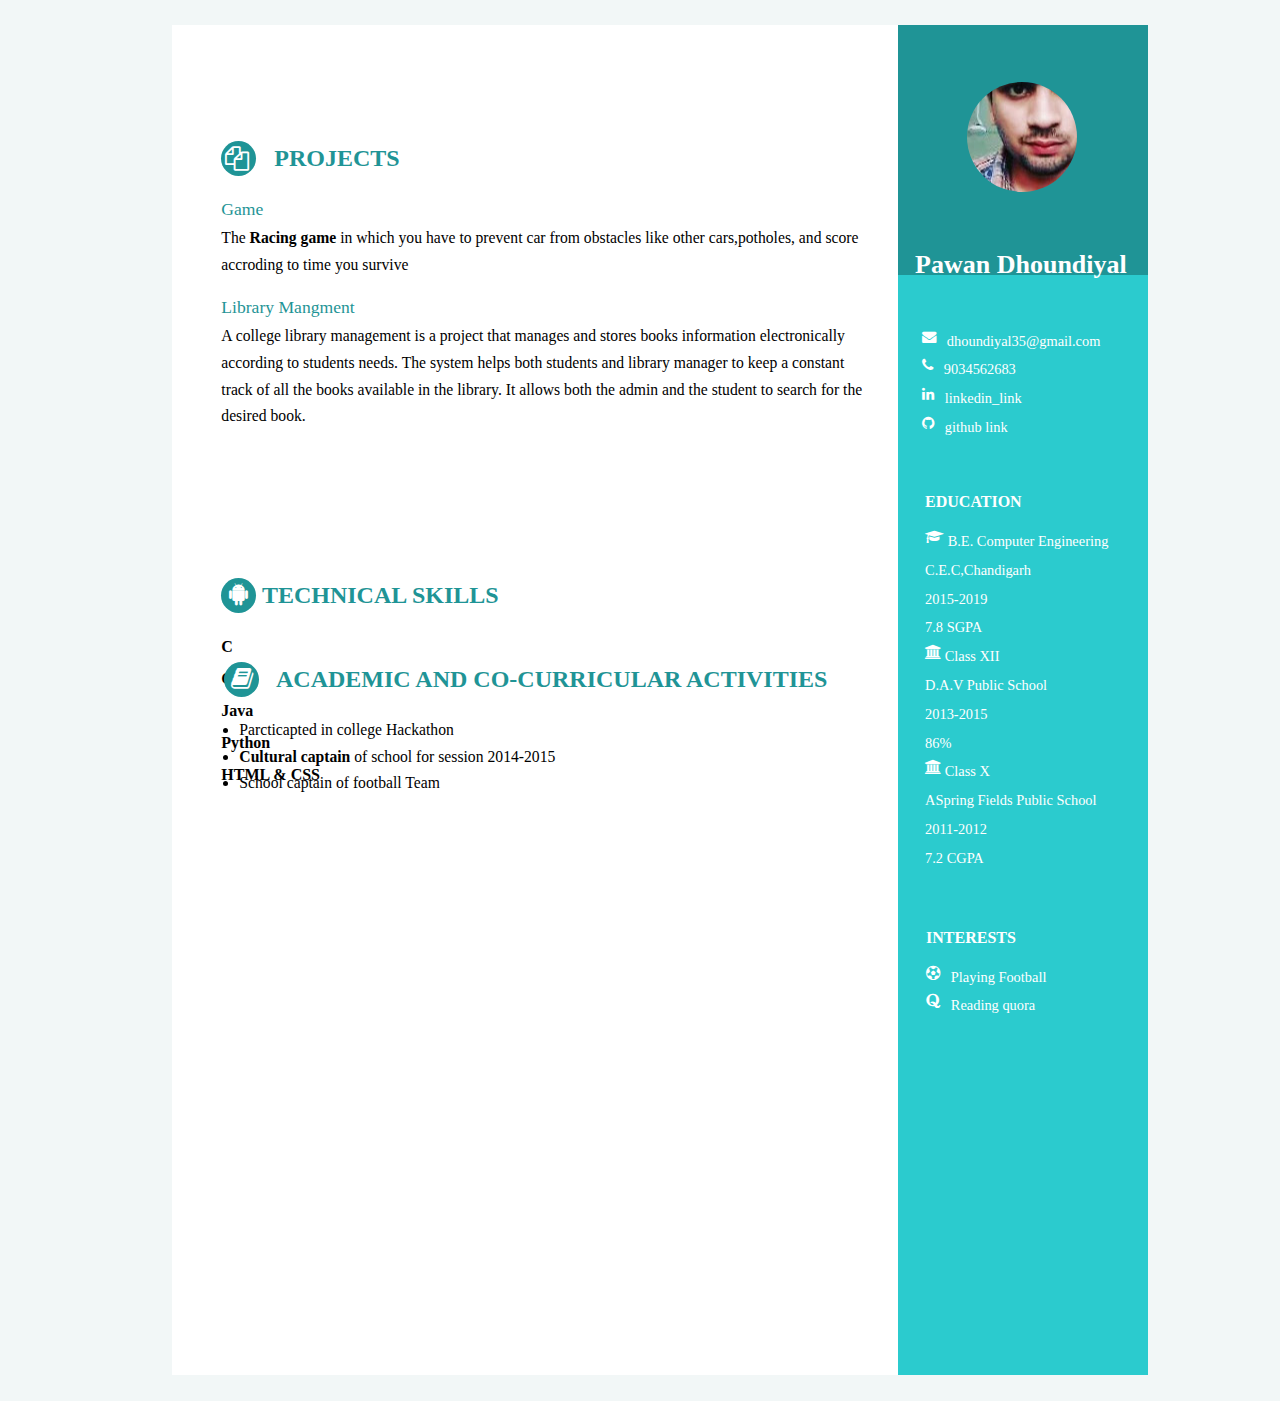
<file: PORT/index.html>
<!DOCTYPE html> 
<html lang="en">
<head>
	<meta charset="UTF-8"> 
	<title>
		Pawan Dhounidyal
	</title>

	<link rel="stylesheet" href="style.css">
</head>

<body style="background-color: #f2f7f7;">

	<div class="wrapperr">

		<div class="main">
			<section class="widdd">
			<section class="projects">
				<div>
					<div class="pro"> <b><i class="fa fa-files-o invv invv2" aria-hidden="true"></i> &nbsp PROJECTS </b></div>
					<div class="proin">
						<div class="headingg" >Game </div> The <strong>Racing game</strong>  in which you have to prevent car from obstacles like other cars,potholes, and score accroding to time you survive	</div>
					
					<div class="proin">
						<div class="headingg">Library Mangment</div> A college library management is a project that manages and stores books information electronically according to students needs. The system helps both students and library manager to keep a constant track of all the books available in the library. It allows both the admin and the student to search for the desired book.	</div>
				</div>
			</section>
			
            <section class="projects secondd">
				<div class="pro"> <b> <i class="fa fa-android invv" aria-hidden="true"></i> TECHNICAL SKILLS </b> </div>

				<div class="flexi">
					<div style="line-height:2">
						<b>C</b> <br>
						<b >C++</b> <br>
						<b >Java</b><br>
						<b >Python</b><br>
						<b >HTML &amp CSS</b><br>
					

					</div>
					<div class="progressBars">
						
						<div class="progress">
							<div class="progress-bar bgg" role="progressbar" style="width: 50%" aria-valuenow="25" aria-valuemin="0" aria-valuemax="100"></div>
						</div>
						<div class="progress">
							<div class="progress-bar bgg" role="progressbar" style="width: 80%" aria-valuenow="25" aria-valuemin="0" aria-valuemax="100"></div>
						</div>
						<div class="progress">
							<div class="progress-bar bgg" role="progressbar" style="width: 88%" aria-valuenow="25" aria-valuemin="0" aria-valuemax="100"></div>
						</div>
						<div class="progress">
							<div class="progress-bar bgg" role="progressbar" style="width: 75%" aria-valuenow="25" aria-valuemin="0" aria-valuemax="100"></div>
						</div>
						<div class="progress">
							<div class="progress-bar bgg" role="progressbar" style="width: 40%" aria-valuenow="25" aria-valuemin="0" aria-valuemax="100"></div>
						</div>
					</div>
				</div>
			</section>
			<section class="academicsAnd">
				<div>
					<div class="pro"> <b><i class="fa fa-book invv" aria-hidden="true"></i> &nbsp ACADEMIC AND CO-CURRICULAR ACTIVITIES </b></div>
					<div class="posss ">
						<ul class="proin unok">
							<li>Parcticapted in college Hackathon</li>
							
							<li><b>Cultural captain</b> of school for session 2014-2015</li>
							<li>School captain of football Team</li>

						</ul>
					</div>
				</div>
			</section>
			</section>
		</div>
		<div class="sidebar">
			<div class="upperSB">
				<div class="outerBox">
					<div class="myImage">

					</div>
					<div class="namee">
						<h4 class="colorr" style="font-size:26px;">Pawan Dhoundiyal</h4>
					</div>
				</div>
			</div>
			<div class="lowerSB">
				<div class="contact colorr">
					<ul class="unorderedList">
						<li> <i class="fa fa-envelope"></i> &nbsp dhoundiyal35@gmail.com</li>
						<li> <i class="fa fa-phone"></i> &nbsp 9034562683</li>
						<li> <i class="fa fa-linkedin"></i>  &nbsp linkedin_link</li>
						<li> <i class="fa fa-github"></i>  &nbsp github link</li>
					</ul>
				</div>
				<div class="education colorr">
					<h3 class="headd">
						<b> EDUCATION </b>
					</h3>
					<ul class="unorderedList">
						<li>
							<i class="fa fa-graduation-cap" aria-hidden="true"></i> B.E. Computer Engineering<br>
							<div class="greyy">C.E.C,Chandigarh<br>
								2015-2019 <br>
								7.8 SGPA <br></div>
						</li>
						<li>
							<i class="fa fa-university" aria-hidden="true"></i> Class XII <br>
							<div class="greyy"> D.A.V Public School<br>
								2013-2015 <br>
								86% <br/> </div>
						</li>
						<i class="fa fa-university" aria-hidden="true"></i> Class X <br>
						<div class="greyy" >ASpring Fields Public School <br>
							2011-2012 <br> 
							7.2 CGPA <br/></div>
						</li>

					</ul>
				</div>
				<div class="interests colorr">
					<h3 class="headd">
						<b> INTERESTS </b>
					</h3>
					<ul class="unorderedList">
						<li> <i class="fa fa-soccer-ball-o" aria-hidden="true"></i></i> &nbsp Playing Football</li>
						<li><i class="fa fa-quora" aria-hidden="true"></i> &nbsp Reading quora</li>
					</ul>
				</div>

			</div>
		</div>
	</div>





<link rel="stylesheet" href="https://maxcdn.bootstrapcdn.com/bootstrap/4.0.0-beta/css/bootstrap.min.css" integrity="sha384-/Y6pD6FV/Vv2HJnA6t+vslU6fwYXjCFtcEpHbNJ0lyAFsXTsjBbfaDjzALeQsN6M" crossorigin="anonymous">

<link rel="stylesheet" href="https://cdnjs.cloudflare.com/ajax/libs/font-awesome/4.7.0/css/font-awesome.min.css">

</body>
</html>
</file>
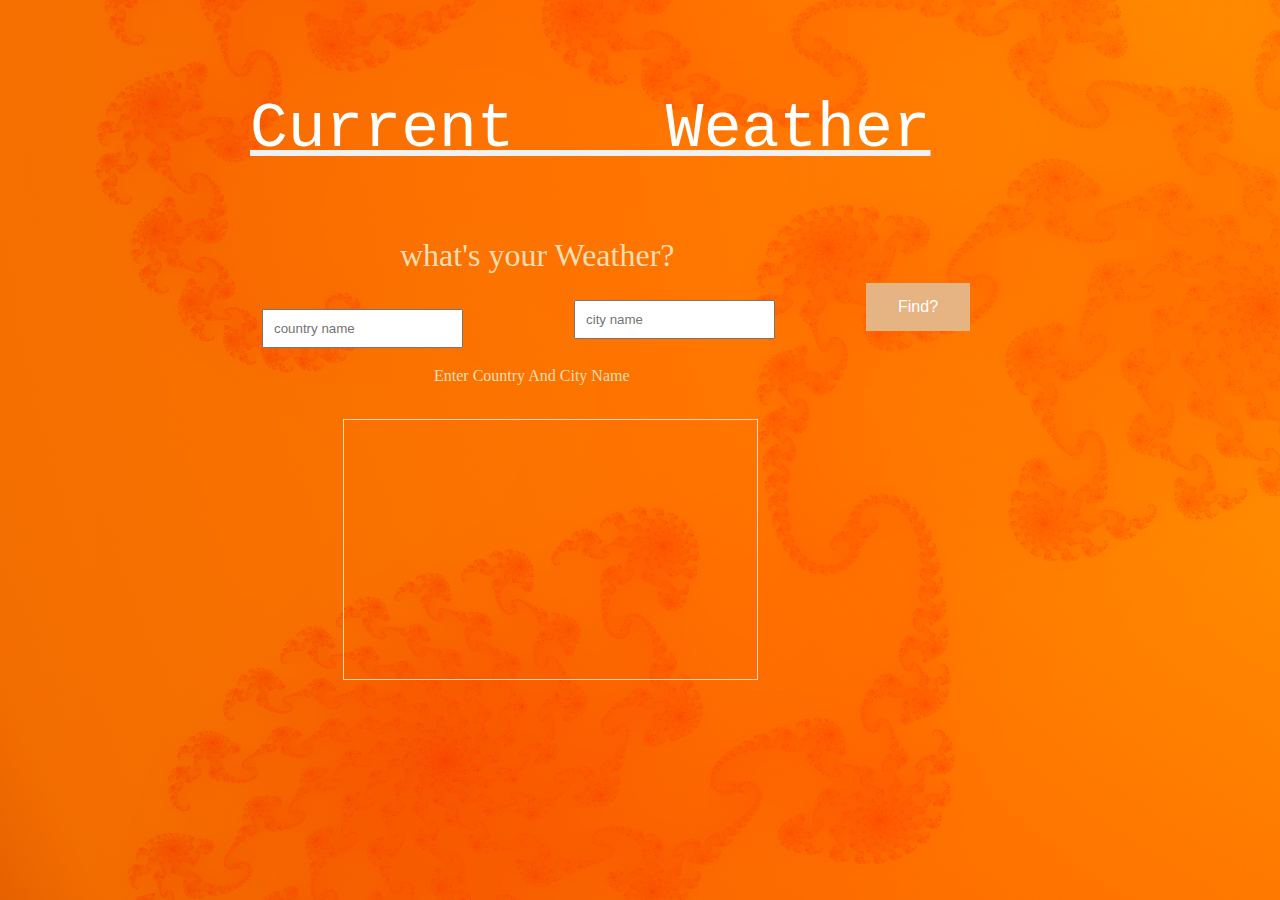
<file: Weatherapp/index.html>
<!DOCTYPE html>
<html>

<head>
    <meta charset='utf-8'>
    <meta http-equiv='X-UA-Compatible' content='IE=edge'>
    <title>Weather Forecast</title>
    <meta name='viewport' content='width=device-width, initial-scale=1'>
    <link rel='stylesheet' href='https://use.fontawesome.com/releases/v5.7.0/css/all.css' integrity='sha384-lZN37f5QGtY3VHgisS14W3ExzMWZxybE1SJSEsQp9S+oqd12jhcu+A56Ebc1zFSJ' crossorigin='anonymous'>
    <link rel='stylesheet' href='https://use.fontawesome.com/releases/v5.7.0/css/all.css' integrity='sha384-lZN37f5QGtY3VHgisS14W3ExzMWZxybE1SJSEsQp9S+oqd12jhcu+A56Ebc1zFSJ' crossorigin='anonymous'>
       <link rel="stylesheet" href="https://maxcdn.bootstrapcdn.com/bootstrap/4.0.0-beta.3/css/bootstrap.min.css" integrity="sha384-Zug+QiDoJOrZ5t4lssLdxGhVrurbmBWopoEl+M6BdEfwnCJZtKxi1KgxUyJq13dy" crossorigin="anonymous">
  
</head>

<body>
    <main>
           
           
  
    <div class="container">
            <div id="loader" class="class_loader">
                    <div id="loader-hourglass" class="lds-hourglass"></div>
                </div>
           
  
        <div class="inner-box">
            <div class="header">
                <pre style="color:white">Current    Weather</pre>
            </div>
            <div class="select">

                <div class="select-top">
                    what's your Weather?
                </div>

                <div class="country">
                    <input type="text" id="inpco" placeholder="country name">

                </div>
                <div class="city">
                    <input type="text" id="inpci" placeholder="city name">

                </div>




            </div>
            <div class="lower-text">
                Enter Country And City Name
            </div>
            <div class="button">
                <button id="btn">Find?</button>
            </div>
            <div class="result">

              <div class="temprature">
                  <span class="icont">
                        <i class='fas fa-sun' id="icon1"></i>

                  </span>
                  <span class="tempres" id="tempress"> 
                   

                  </span>

              </div>
              <div class="humidity">
                    <span class="iconh">
                            <i class='fas fa-water' id="icon2"></i>

                        </span>
                        <span class="humres" id="humress">
                             
                        </span>

              </div>
                    

            </div>

        </div>
    </div>
</main>

    <link rel='stylesheet' type='text/css' media='screen' href='style.css'>
    <script src='app.js'></script>
</body>

</html>
</file>
<file: PORT/style.css>
.myImage {
    box-sizing: border-box;
    background-image:url('my.jpg');
    background-repeat: no-repeat;
    background-position: center;
    border-radius: 50%;
    height: 110px;
    width: 110px;
    position: relative;
    left: 69px;
    top: 57px;

}
.sidebar{
    position: relative;
    left: 71px;
    width: 250px;
}
.main{
    width: 70%;
}
.outerBox{
    width:100%;
    height: 200px;
}
.upperSB{
    background-color: #1f9496;
    height: 250px;
}
.lowerSB{
    background-color: #2bcbce;
    height: 1100px;
}
.namee{
    position: relative;
    top: 80px;
    left: 17px;
    font-color: white;
}
.unorderedList{
    list-style-type: none;
    font-size: 0.9rem;
    line-height: 2;
    position: relative;
    left: -3px;
}
.headd{
    padding-left: 37px;
    font-size: 1rem;
}
.contact{
    padding-top: 37px;
    position: relative;
    left:-13px;
}
.wrapperr{
    display: flex;
    margin-left:13%;
    margin-right: 13%;
    margin-top:2%;
    margin-bottom:2%;
    background-color: white;
}
.colorr{
    color:white;
}
.education{
    position: relative;
    left: -10px;
    top: 35px;
}

.interests{
    position: relative;
    top: 75px;
    left: -9px;
}
.projects{
    position: relative;
    left: 49px;
    top: 45px;
}
.pro {
    color: #1f9496;
    font-size: 1.5rem;
    margin-top: 75px;
}
.proin{
    font-size: 0.98rem;
    margin-top:15px;
    line-height:1.7;
}
.headingg{
    font-size: 1.1rem;
    color:#1f9496;

}
section div div div:hover{
    text-decoration: underline;
    transition-duration:0.5s;
    cursor:pointer;
}
.secondd{
    top:122px;
}
.experience{
    position: relative;
    left:49px;
    top:95px;
}
.invv{
    background-color: #1f9496;
    border-radius: 50%;
    color: white;
    height:35px;
    width:35px;

}
.fa-briefcase:before {
    position: relative;
    left: 6px;
    top: 5px;
}
.fa{
    position: relative;
    top: -4px;
}
.exppp{
    position: relative;
    top: 13px;
}
.fa-files-o:before{
    position: relative;
    left: 4px;
    top: 5px;
}
.unok{
    position: relative;
    left: -36px;
    top: -9px;
}
.fa-android:before{
    position: relative;
    left: 8px;
    top: 3px;
}
.flexi{
    position: relative;
    top: 14px;
}
.progressBars{
    width: 65%;
    position: relative;
    top: -155px;
    left: 168px;

}
.progress{
    margin-bottom: 16px;
}
.bgg{
    background-color:#2bcbce !important ;
}
.academicsAnd{
    position: relative;
    left: 52px;
    top: -64px;
}
.fa-book:before{
    position: relative;
    top:4px;
    left:7px;
}
.posss{
    position: relative;
    left: 11px;
    top: 10px;
}

@media only screen and (max-width: 1250px) and (min-width:1207px) {
    .lowerSB{
        height: 1115px;
    }
}
@media only screen and  (max-width: 1207px) and (min-width: 1098px){
    .lowerSB{
        height: 1140px;
    }
}
@media only screen and  (max-width: 1098px) and (min-width: 1087px){
    .lowerSB{
        height: 1175px;
    }
}
@media only screen and  (max-width: 1087px) and (min-width: 1059px){
    .lowerSB{
        height: 1202px;
    }
}
@media only screen and  (max-width: 1059px) and (min-width: 1030px){
    .lowerSB{
        height: 1228px;
    }
}
@media only screen and  (max-width: 1030px)and (min-width: 977px){
    .namee{
        left:10px;
    }
    .lowerSB{
        height: 1254px;
    }
}
@media only screen and  (max-width: 977px) and (min-width: 680px){
    .sidebar{
        order:1;
        width:100%;
        position: static;
    }
    .lowerSB{
        height: 580px;
    }
    .namee{
        left:10px;
    }
    .main{
        order:2;
        width:100%;
    }
    .wrapperr{
        flex-wrap: wrap;
    }
    .outerBox{
        transform: translateX(30%);
    }
    .widdd{
        width:82%;
    }
}
@media only screen and  (max-width: 680px) and (min-width: 530px){
    .sidebar{
        order:1;
        width:100%;
        position: static;
    }
    .lowerSB{
        height: 580px;
    }
    .namee{
        left:10px;
    }
    .main{
        order:2;
        width:100%;
    }
    .wrapperr{
        flex-wrap: wrap;
    }
    .outerBox{
        transform: translateX(22%);
    }
    .widdd{
        width:82%;
    }
    .progressBars{
        width: 60%;
    }
    .main{
        position:relative;
        left:-20px;
    }
}
@media only screen and  (max-width: 530px) and (min-width: 400px) {
    .sidebar{
        order:1;
        width:100%;
        position: static;
    }
    .lowerSB{
        height: 580px;
    }
    .namee{
        left:-10px;
    }
    .main{
        order:2;
        width:100%;
        position:relative;
        left:-20px;
    }
    .myImage{
    left:40px;
    }
    .wrapperr{
        flex-wrap: wrap;
    }
    .outerBox{
        transform: translateX(22%);
    }
    .widdd{
        width:82%;
    }
    .progressBars{
        width:40%;
    }
}
@media only screen and  (max-width: 400px){
    .sidebar{
        order:1;
        width:100%;
        position: static;
    }
    .lowerSB{
        height: 580px;
    }
    .namee{
        left:10px;
    }
    .main{
        order:2;
        width:100%;
        position:relative;
        left:-25px;
    }
    .wrapperr{
        flex-wrap: wrap;
    }
    .outerBox{
        transform: translateX(10%);
        left:10px;
    }
    .myImage{
        left:60px;
    }
    .widdd{
        width:82%;
    }
    .progressBars{
        width: 35%;
    }
}
</file>
<file: Weatherapp/style.css>
body
{
    width: 780px;
    background: url(bg.png);
    margin: 0 auto;
    height:100%;

}

.header {
    color: #f1f1f1;
    font-size: 63px;
    text-decoration: underline;
    font-weight: 100;
    position: relative;
    top: 31px;
    left: auto;
  }
  .select-top{
    position: relative;
    top: 40px;
    left: 150px;
    font-size: 32px;
    color: wheat;
  }
 .country{
    position: relative;
    top: 75px;
    left: 12px;
  
 }
 .city{
    position: relative;
    top: 27px;
    left: 324px;
 }
 #inpco{
     padding: 10px;

 }
 #inpci{
     padding: 10px;

 }
 .lower-text{
    position: relative;
    color: wheat;
    top: 55px;
    left: 184px;
 }
 #btn{
    background-color: rgb(230, 179, 130);
    border: none;
    color: white;
    padding: 15px 32px;
    text-align: center;
    text-decoration: none;
 
    font-size: 16px;
    top: -47px;
    position: relative;
    left: 616px;
 }
 
.result{
    position: relative;
    border: solid wheat 1px;
    width: 413px;
    height: 259px;
    top: 41px;
    left: 93px;
}



#icon1{
    font-size: 111px;
    top: 18px;
    position: relative;
    left: 10px;;
}
#icon2{
    font-size: 100px;
   
    position: relative;
    top: 48px;
    left: 10px;
}
.tempres{
    left: 135px;
    top: -8px;
    font-size: 49px;
    position: relative;
}
.humres{
    top: 14px;
    left: 135px;
    font-size: 49px;
    position: relative;

}
.lds-hourglass {
    display: inline-block;
    position: absolute;
    width: 64px;
    height: 64px;
}

.lds-hourglass:after {
    content: " ";
    display: block;
    border-radius: 50%;
    width: 0;
    height: 0;
    margin: 6px;
    box-sizing: border-box;
    border: 26px solid #fff;
    border-color: #fff transparent #fff transparent;
    animation: lds-hourglass 1.2s infinite;
}

@keyframes lds-hourglass {
    0% {
        transform: rotate(0);
        animation-timing-function: cubic-bezier(0.55, 0.055, 0.675, 0.19);
    }
    50% {
        transform: rotate(900deg);
        animation-timing-function: cubic-bezier(0.215, 0.61, 0.355, 1);
    }
    100% {
        transform: rotate(1800deg);
    }
}

.class_loader {
    display: none;
    background-color: rgba(31, 34, 118, 0.5);
    position: absolute;
    width: 100%;
    height: 100%;
    text-align: center;
    right: 2px;
}

#loader-hourglass {
    top: 50%;
}
</file>
